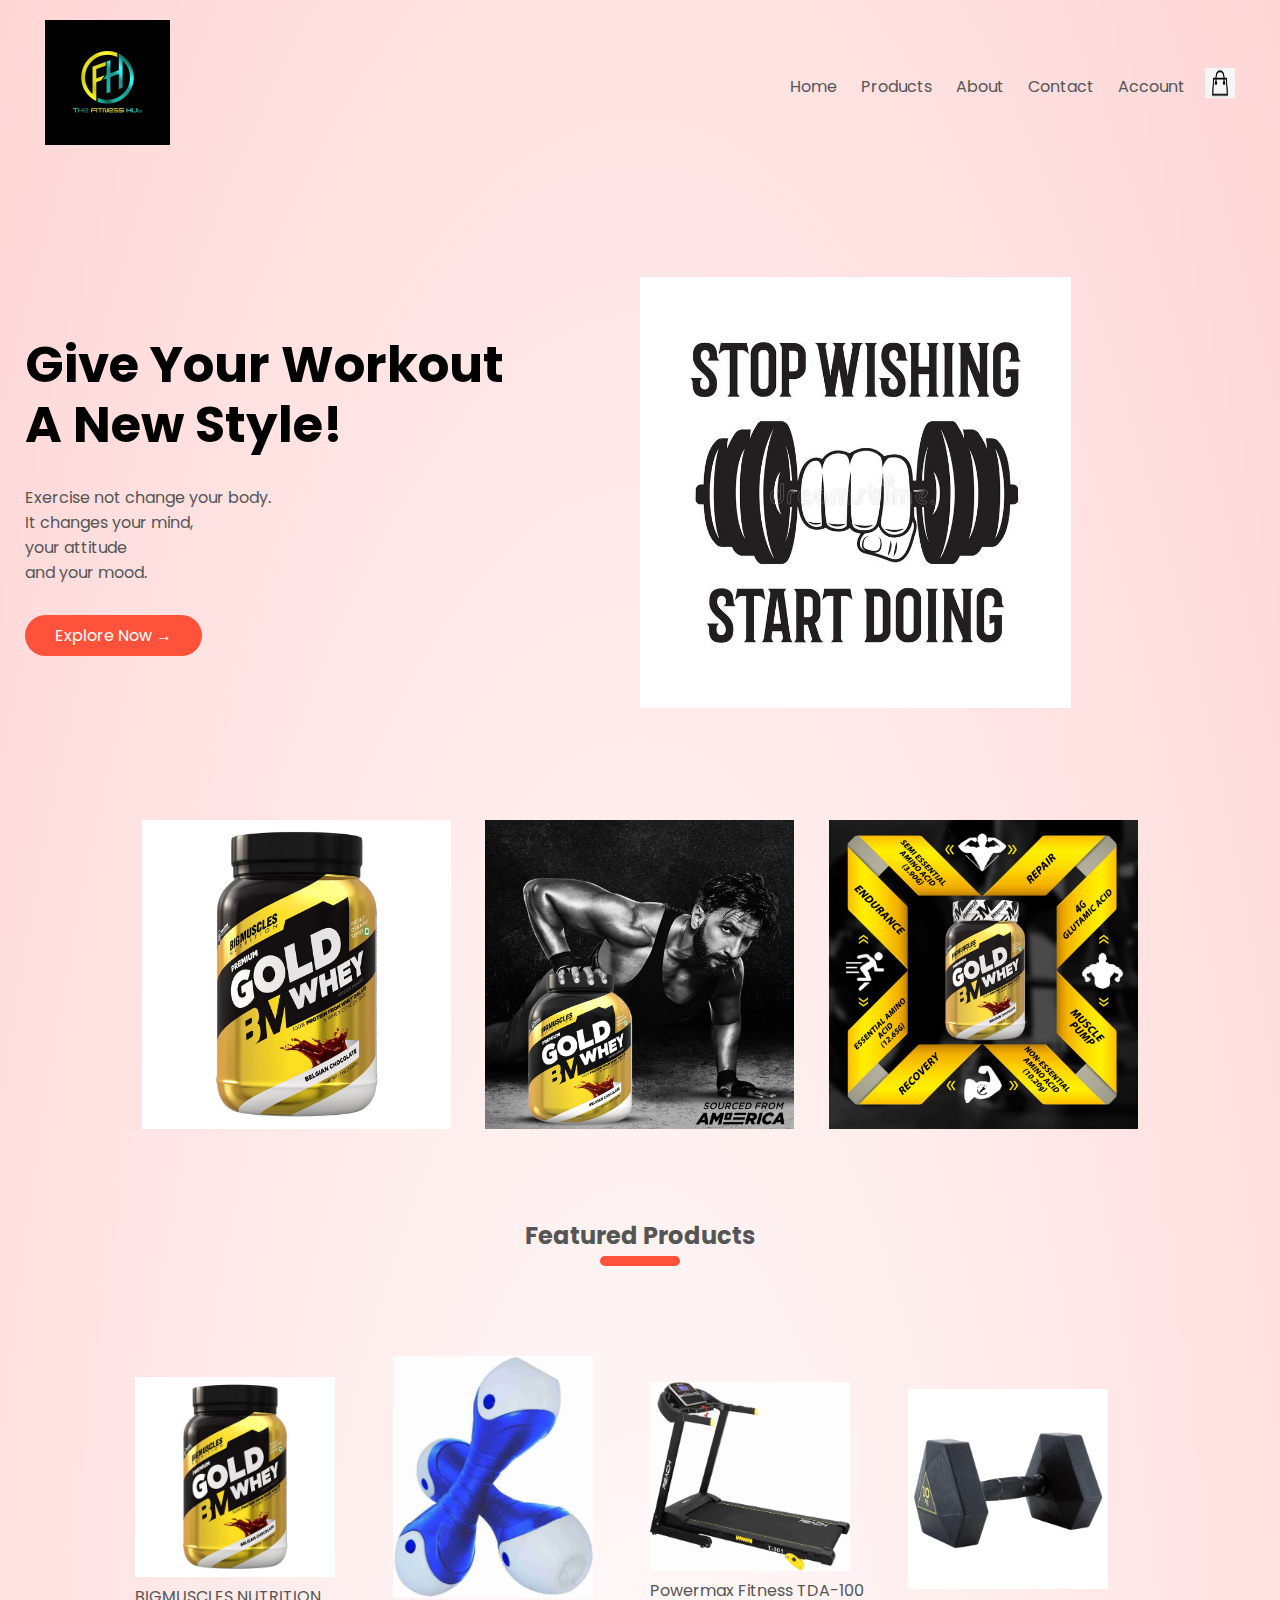
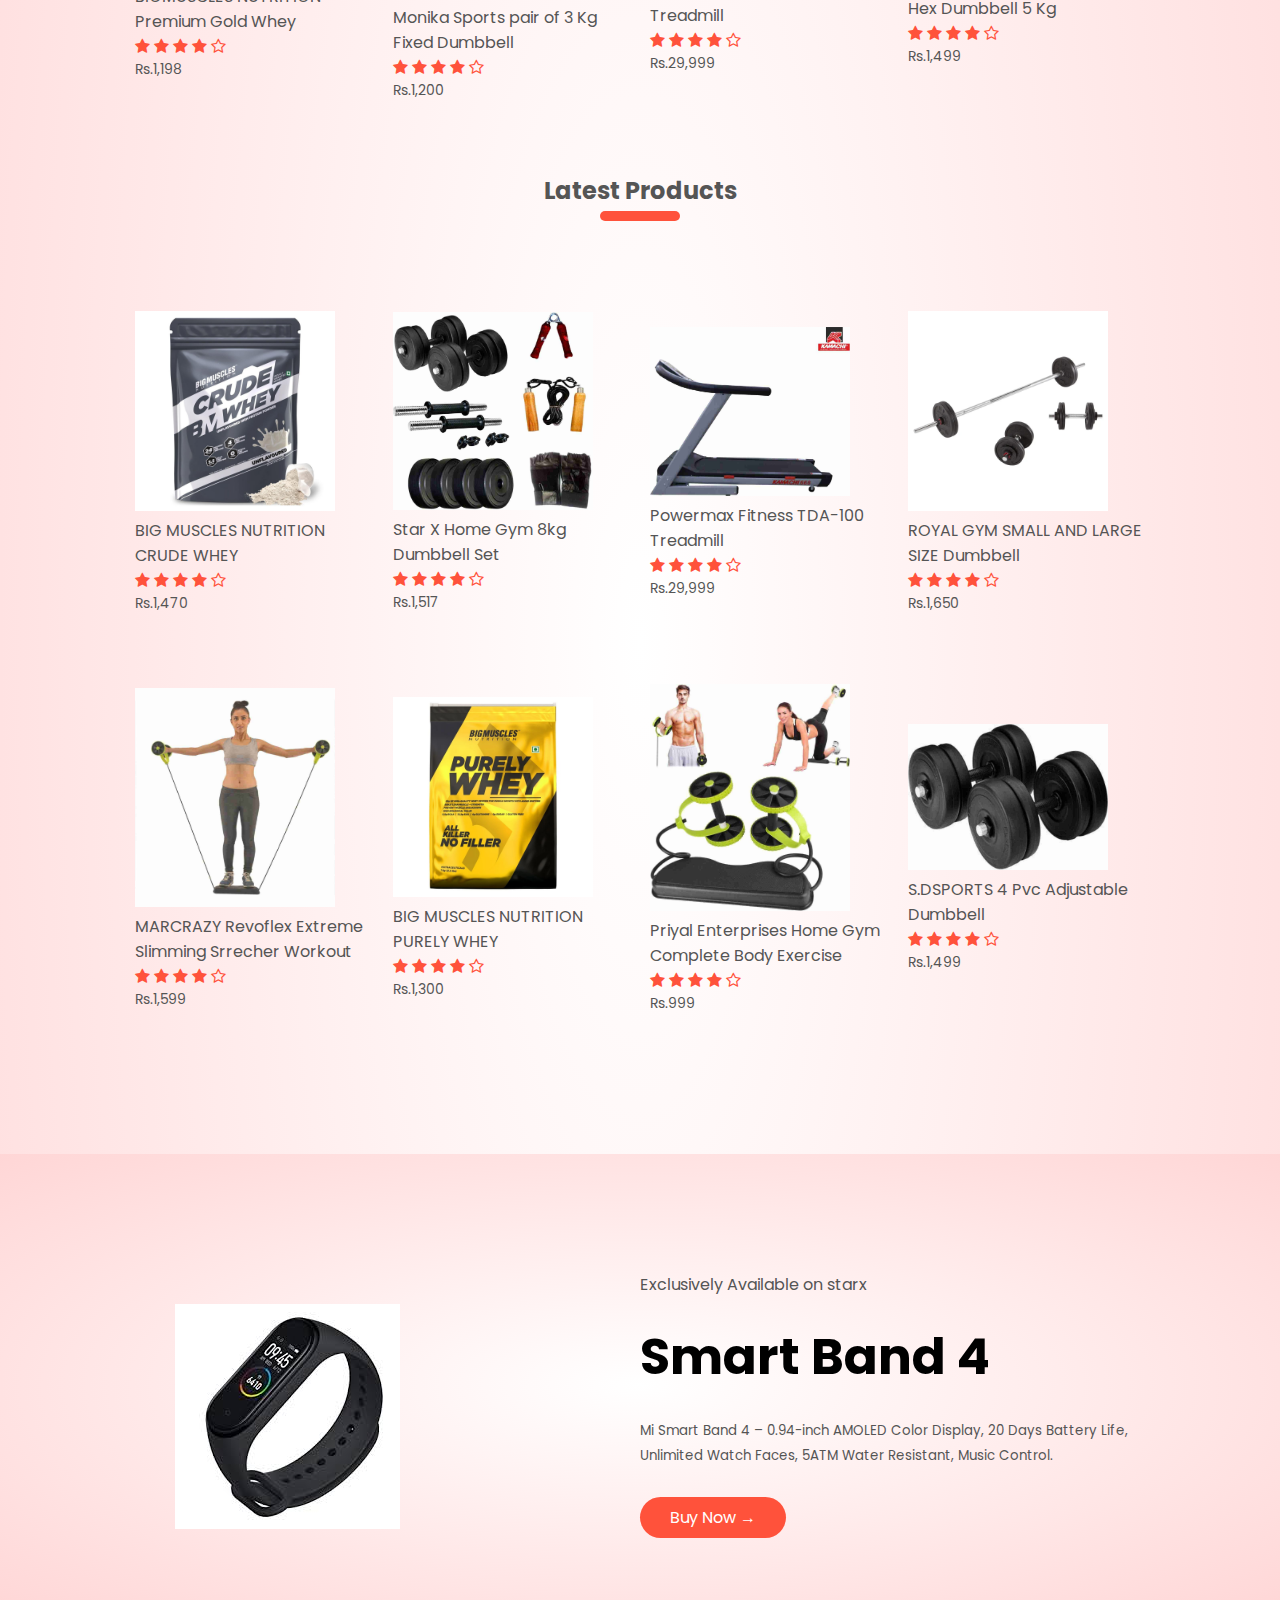
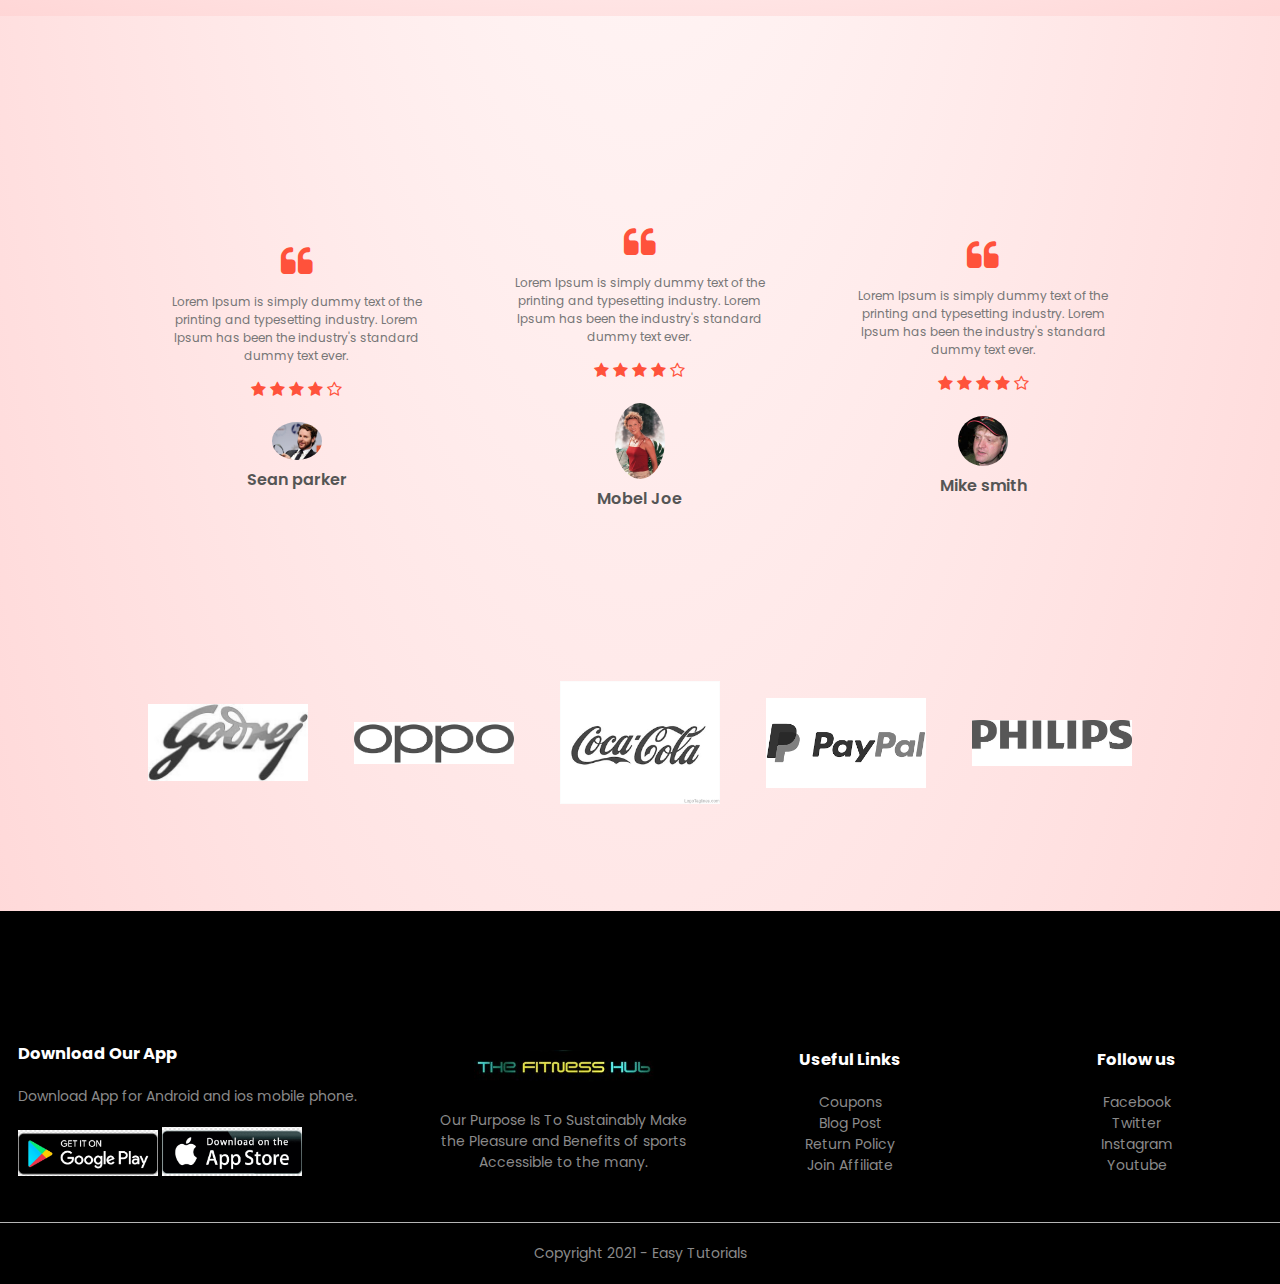
<file: index.html>
<!DOCTYPE html>
<html lang="en">
<head>
    <meta charset="UTF-8">
    <meta http-equiv="X-UA-Compatible" content="IE=edge">
    <meta name="viewport" content="width=device-width, initial-scale=1.0">
    <title>FitnessHub | website</title>
    <link rel="stylesheet" href="style.css">
    <link rel="preconnect" href="https://fonts.gstatic.com">
    <link href="https://fonts.googleapis.com/css2?family=Poppins:ital,wght@0,200;1,300;1,400;1,500;1,600;1,700&display=swap" rel="stylesheet">
    <link rel="stylesheet" href="https://stackpath.bootstrapcdn.com/font-awesome/4.7.0/css/font-awesome.min.css">
</head>
<body>
<div class="header">   
<div class="container">
       <div class="navbar">
        <div class="logo">
            <a href="pro.html"><img src="image/new.jpg" width="125px"></a>
        </div>
         <nav>
            <ul id="MenuItems">
                <li><a href="pro.html">Home</a></li>
                <li><a href="product.html">Products</a></li>
                <li><a href="">About</a></li>
                <li><a href="">Contact</a></li>
                <li><a href="account.html">Account</a></li>
            </ul>
        </nav>
        <a href="cart.html"><img src="image/cart.png" width="30px" height="30px"></a>
        <img src="image/menu.png" class="menu-icon" onclick="menutoggle()">
    </div>
    <div class="row">
        <div class="col-2">
            <h1>Give Your Workout<br>A New Style!</h1>
            <p>Exercise not change your body.<br>It changes your mind,<br>your attitude<br>and your mood.</p>
            <a href="" class="btn">Explore Now &#8594;</a>
             </div>
        <div class="col-2">
            <img src="image/wall.jpg">
        </div>
</div>
</div>

<!------  Featured Categories   ------>
   <div class="categories">
       <div class="small-container">
           <div class="row">
             <div class="col-3">
               <img src="image/cat1.jpg">
            </div>
           <div class="col-3">
               <img src="image/cat2.jpg">
           </div>
           <div class="col-3">
               <img src="image/cat3.jpg">
           </div>
           </div>
       </div>
       </div>
<!------  Featured Products  -------->

   <div class="small-container">
       <h2 class="title">Featured Products</h2>
       <div class="row">
           <div class="col-4">
               <a href="product detail.html"><img src="image/cat1.jpg"></a>
               <a href="product detail.html"><h4>BIGMUSCLES NUTRITION Premium Gold Whey</h4></a>
               <div class="rating">
                <i class="fa fa-star"></i>
                <i class="fa fa-star"></i>
                <i class="fa fa-star"></i>
                <i class="fa fa-star"></i>
                <i class="fa fa-star-o"></i>
             </div>
               <p>Rs.1,198</p>
           </div>
           <div class="col-4">
            <img src="image/pro2.jpg">
            <h4>Monika Sports pair of 3 Kg Fixed Dumbbell</h4>
            <div class="rating">
             <i class="fa fa-star"></i>
             <i class="fa fa-star"></i>
             <i class="fa fa-star"></i>
             <i class="fa fa-star"></i>
             <i class="fa fa-star-o"></i>
             </div>
            <p>Rs.1,200</p>
           </div>
            <div class="col-4">
                <img src="image/pro3.jpg">
                <h4>Powermax Fitness TDA-100 Treadmill</h4>
                <div class="rating">
                 <i class="fa fa-star"></i>
                 <i class="fa fa-star"></i>
                 <i class="fa fa-star"></i>
                 <i class="fa fa-star"></i>
                 <i class="fa fa-star-o"></i>
 
                </div>
                <p>Rs.29,999</p>
            </div>
       <div class="col-4">
        <img src="image/pro1(2).jpg">
        <h4>Hex Dumbbell 5 Kg</h4>
        <div class="rating">
         <i class="fa fa-star"></i>
         <i class="fa fa-star"></i>
         <i class="fa fa-star"></i>
         <i class="fa fa-star"></i>
         <i class="fa fa-star-o"></i>
        </div>
        <p>Rs.1,499</p>
   </div> 
   </div>
   <h2 class="title">Latest Products</h2>
   <div class="row">
    <div class="col-4">
        <img src="image/la1.jpg">
        <h4>BIG MUSCLES NUTRITION CRUDE WHEY</h4>
        <div class="rating">
         <i class="fa fa-star"></i>
         <i class="fa fa-star"></i>
         <i class="fa fa-star"></i>
         <i class="fa fa-star"></i>
         <i class="fa fa-star-o"></i>
      </div>
        <p>Rs.1,470</p>
    </div>
    <div class="col-4">
     <img src="image/la2.jpg">
     <h4>Star X Home Gym 8kg Dumbbell Set</h4>
     <div class="rating">
      <i class="fa fa-star"></i>
      <i class="fa fa-star"></i>
      <i class="fa fa-star"></i>
      <i class="fa fa-star"></i>
      <i class="fa fa-star-o"></i>
    </div>
     <p>Rs.1,517</p>
    </div>
     <div class="col-4">
         <img src="image/la3.jpg">
         <h4>Powermax Fitness TDA-100 Treadmill</h4>
         <div class="rating">
          <i class="fa fa-star"></i>
          <i class="fa fa-star"></i>
          <i class="fa fa-star"></i>
          <i class="fa fa-star"></i>
          <i class="fa fa-star-o"></i>
        </div>
         <p>Rs.29,999</p>
</div>
<div class="col-4">
 <img src="image/la4.jpg">
 <h4>ROYAL GYM SMALL AND LARGE SIZE Dumbbell</h4>
 <div class="rating">
  <i class="fa fa-star"></i>
  <i class="fa fa-star"></i>
  <i class="fa fa-star"></i>
  <i class="fa fa-star"></i>
  <i class="fa fa-star-o"></i>
</div>
 <p>Rs.1,650</p>
</div>
<div class="col-4">
    <img src="image/la5.jpg">
    <h4>MARCRAZY Revoflex Extreme Slimming Srrecher Workout</h4>
    <div class="rating">
     <i class="fa fa-star"></i>
     <i class="fa fa-star"></i>
     <i class="fa fa-star"></i>
     <i class="fa fa-star"></i>
     <i class="fa fa-star-o"></i>
    </div>
    <p>Rs.1,599</p>
   </div>
   <div class="col-4">
    <img src="image/la6.jpg">
    <h4>BIG MUSCLES NUTRITION PURELY WHEY</h4>
    <div class="rating">
     <i class="fa fa-star"></i>
     <i class="fa fa-star"></i>
     <i class="fa fa-star"></i>
     <i class="fa fa-star"></i>
     <i class="fa fa-star-o"></i>
    </div>
    <p>Rs.1,300</p>
   </div>
   <div class="col-4">
    <img src="image/la7.jpg">
    <h4>Priyal Enterprises Home Gym Complete Body Exercise</h4>
    <div class="rating">
     <i class="fa fa-star"></i>
     <i class="fa fa-star"></i>
     <i class="fa fa-star"></i>
     <i class="fa fa-star"></i>
     <i class="fa fa-star-o"></i>
     </div>
    <p>Rs.999</p>
   </div>
   <div class="col-4">
    <img src="image/la8.jpg">
    <h4>S.DSPORTS 4 Pvc Adjustable Dumbbell</h4>
    <div class="rating">
     <i class="fa fa-star"></i>
     <i class="fa fa-star"></i>
     <i class="fa fa-star"></i>
     <i class="fa fa-star"></i>
     <i class="fa fa-star-o"></i>
    </div>
    <p>Rs.1,499</p>
   </div>
</div>
 </div>
 <!------ Offer ----->
 <div class="offer">
     <div class="small-container">
        <div class="row">
            <div class="col-2">
                <img src="image/exc.jpg" class="offer-img"> 
            </div>
            <div class="col-2">
                <p>Exclusively Available on starx</p>
                <h1>Smart Band 4</h1>
                <small>Mi Smart Band 4 – 0.94-inch AMOLED Color Display, 20 Days Battery Life, Unlimited Watch Faces, 5ATM Water Resistant, Music Control.
                     </small>
                     <a href="" class="btn"> Buy Now &#8594;</a>
           </div>
        </div>
     </div>
 </div>

 <!-------- testimonial ---------->
 <div class="testimonial">
     <div class="small-container">
         <div class="row">
             <div class="col-3">
                <i class="fa fa-quote-left"></i>
                 <p>Lorem Ipsum is simply dummy text of the printing and typesetting industry. Lorem Ipsum has been the 
                     industry's standard dummy text ever.
                 </p>
                 <div class="rating">
                    <i class="fa fa-star"></i>
                    <i class="fa fa-star"></i>
                    <i class="fa fa-star"></i>
                    <i class="fa fa-star"></i>
                    <i class="fa fa-star-o"></i>
                   </div>
                   <img src="image/sean.jpg">
                   <h3>Sean parker</h3>
             </div>
             <div class="col-3">
                <i class="fa fa-quote-left"></i>
                 <p>Lorem Ipsum is simply dummy text of the printing and typesetting industry. Lorem Ipsum has been the 
                     industry's standard dummy text ever.
                 </p>
                 <div class="rating">
                    <i class="fa fa-star"></i>
                    <i class="fa fa-star"></i>
                    <i class="fa fa-star"></i>
                    <i class="fa fa-star"></i>
                    <i class="fa fa-star-o"></i>
                   </div>
                   <img src="image/mobel.jpg">
                   <h3>Mobel Joe</h3>
             </div>
             <div class="col-3">
                <i class="fa fa-quote-left"></i>
                 <p>Lorem Ipsum is simply dummy text of the printing and typesetting industry. Lorem Ipsum has been the 
                     industry's standard dummy text ever.
                 </p>
                 <div class="rating">
                    <i class="fa fa-star"></i>
                    <i class="fa fa-star"></i>
                    <i class="fa fa-star"></i>
                    <i class="fa fa-star"></i>
                    <i class="fa fa-star-o"></i>
                   </div>
                   <img src="image/mike.jpg">
                   <h3>Mike smith</h3>
             </div>                                       
         </div>
     </div>
 </div>      

<!-------- brands -------->
<div class="brands">
    <div class="small-container">
        <div class="row">
            <div class="col-5">
                <img src="image/godrej.jpg">
                </div>
                <div class="col-5">
                    <img src="image/oppo.png">
                    </div>
                    <div class="col-5">
                        <img src="image/coca.png">
                        </div>
                        <div class="col-5">
                            <img src="image/pay.png">
                            </div>
                            <div class="col-5">
                                <img src="image/phi.jpg">
                            </div>
            
        </div>
    </div>
</div>

<!-------- footer ---------->
<div class="footer">
    <div class="class">
        <div class="row">
            <div class="footer-col-1">
                <h3>Download Our App</h3>
                <p>Download App for Android and ios mobile phone.</p>
                <div class="app-logo">
                    <img src="image/playstore...jpg">
                    <img src="image/app...jpg">
                </div>
            </div>
            <div class="footer-col-2">
                <img src="image/logo.jpg">
                 <p>Our Purpose Is To Sustainably Make the Pleasure and Benefits of sports Accessible to the many.</p>
            </div>
            <div class="footer-col-3">
                <h3>Useful Links</h3>
                <ul>
                    <li>Coupons</li>
                    <li>Blog Post</li>
                    <li>Return Policy</li>
                    <li>Join Affiliate</li>
                </ul>
            </div>
            <div class="footer-col-3">
                <h3>Follow us</h3>
                <ul>
                    <li>Facebook</li>
                    <li>Twitter</li>
                    <li>Instagram</li>
                    <li>Youtube</li>
                </ul>
            </div>
        </div>
        <hr>
        <p class="Copyright">Copyright 2021 - Easy Tutorials</p>
    </div>
</div>

<!----------js for toggle menu--------->
<script>
    var MenuItems = document.getElementById("MenuItems");

    MenuItems.style.maxHeight = "0px";

    function menutoggle(){
        if(MenuItems.style.maxHeight == "0px")
        {
            MenuItems.style.maxHeight = "200px"
        }
        else
        {
            MenuItems.style.maxHeight = "0px";
        }
    }
</script>
</body>
</html>
</file>
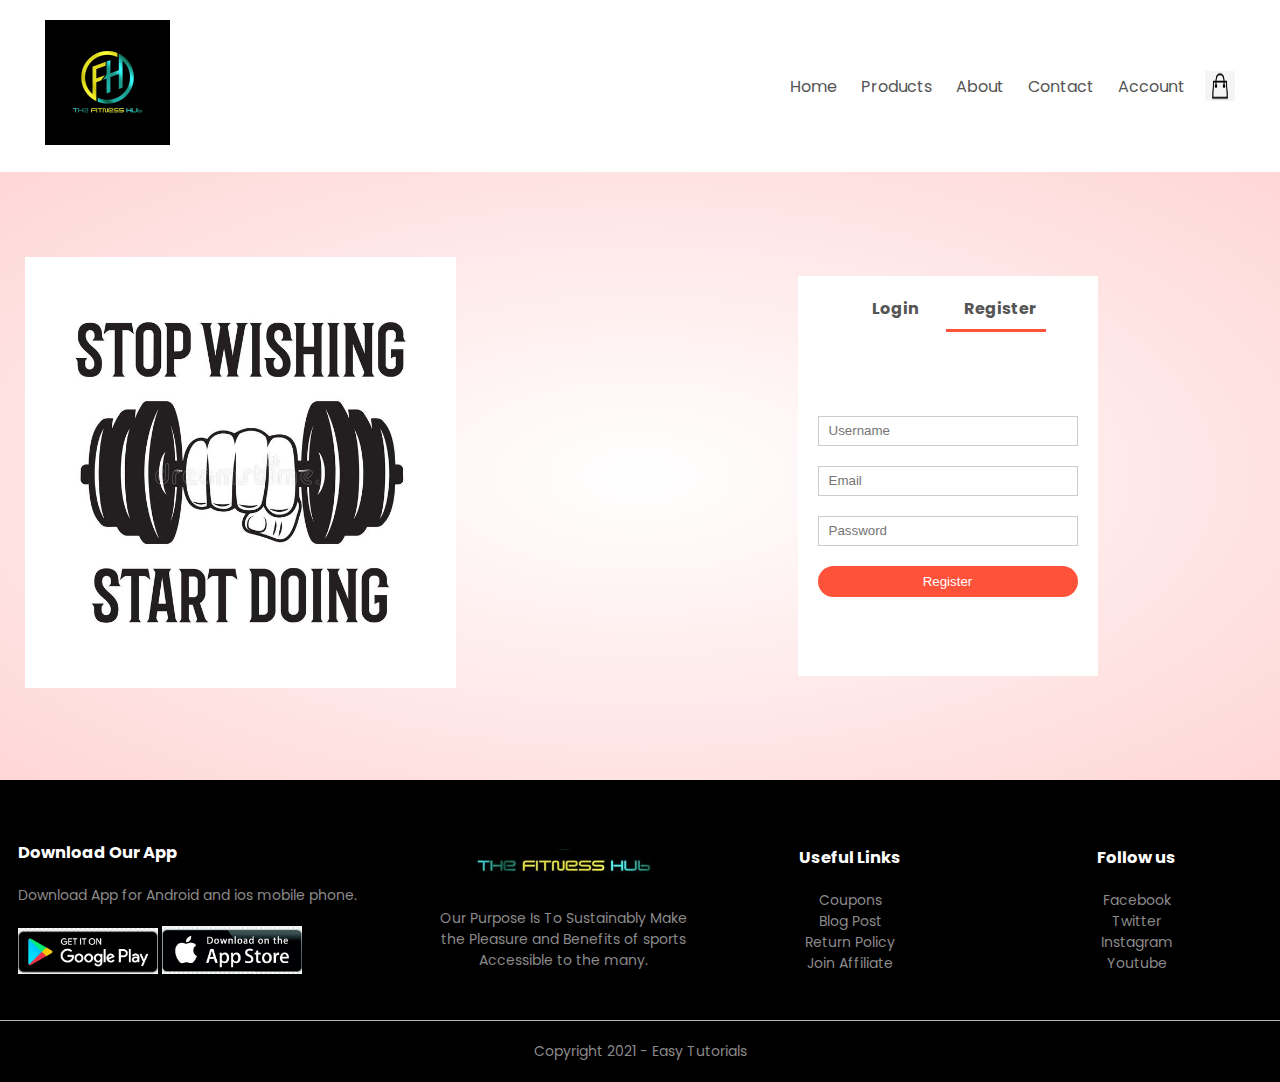
<file: account.html>
<!DOCTYPE html>
<html lang="en">
<head>
    <meta charset="UTF-8">
    <meta http-equiv="X-UA-Compatible" content="IE=edge">
    <meta name="viewport" content="width=device-width, initial-scale=1.0">
    <title>All Products - FitnessHub</title>
    <link rel="stylesheet" href="style.css">
    <link rel="preconnect" href="https://fonts.gstatic.com">
    <link href="https://fonts.googleapis.com/css2?family=Poppins:ital,wght@0,200;1,300;1,400;1,500;1,600;1,700&display=swap" rel="stylesheet">
    <link rel="stylesheet" href="https://stackpath.bootstrapcdn.com/font-awesome/4.7.0/css/font-awesome.min.css">
</head>
<body>
 
   <div class="container">
       <div class="navbar">
        <div class="logo">
            <img src="image/new.jpg" width="125px">
        </div>
         <nav>
            <ul id="MenuItems">
                <li><a href="">Home</a></li>
                <li><a href="">Products</a></li>
                <li><a href="">About</a></li>
                <li><a href="">Contact</a></li>
                <li><a href="">Account</a></li>
            </ul>
        </nav>
        <img src="image/cart.png" width="30px" height="30px">
        <img src="image/menu.png" class="menu-icon" onclick="menutoggle()">
    </div>
    </div>

<!---------- account-page ------------>

<div class="account-page">
    <div class="container">
        <div class="row">
            <div class="col-2">
                <img src="image/wall.jpg" width="100%">
            </div>
            <div class="col-2">
                <div class="form-container">
                    <div class="form-btn">
                        <span onclick="login()">Login</span>
                        <span onclick="register()">Register</span>
                        <hr id="Indicator">
                    </div>

                    <form id="LoginForm">
                        <input type="text" placeholder="Username">
                        <input type="password" placeholder="Password">
                        <button type="submit" class="btn">Login</button>
                        <a href="">Forgot password</a>
                    </form>
    
                    <form id="RegForm">
                        <input type="text" placeholder="Username">
                        <input type="email" placeholder="Email">
                        <input type="password" placeholder="Password">
                        <button type="submit" class="btn">Register</button>
                    </form>
                    
                </div>
            </div>
            </div>
        </div>
    </div>
</div>

<!-------- footer ---------->
<div class="footer">
    <div class="class">
        <div class="row">
            <div class="footer-col-1">
                <h3>Download Our App</h3>
                <p>Download App for Android and ios mobile phone.</p>
                <div class="app-logo">
                    <img src="image/playstore...jpg">
                    <img src="image/app...jpg">
                </div>
            </div>
            <div class="footer-col-2">
                <img src="image/logo.jpg">
                 <p>Our Purpose Is To Sustainably Make the Pleasure and Benefits of sports Accessible to the many.</p>
            </div>
            <div class="footer-col-3">
                <h3>Useful Links</h3>
                <ul>
                    <li>Coupons</li>
                    <li>Blog Post</li>
                    <li>Return Policy</li>
                    <li>Join Affiliate</li>
                </ul>
            </div>
            <div class="footer-col-3">
                <h3>Follow us</h3>
                <ul>
                    <li>Facebook</li>
                    <li>Twitter</li>
                    <li>Instagram</li>
                    <li>Youtube</li>
                </ul>
            </div>
        </div>
        <hr>
        <p class="Copyright">Copyright 2021 - Easy Tutorials</p>
    </div>
</div>

<!----------js for toggle menu--------->
<script>
    var MenuItems = document.getElementById("MenuItems");

    MenuItems.style.maxHeight = "0px";

    function menutoggle(){
        if(MenuItems.style.maxHeight == "0px")
        {
            MenuItems.style.maxHeight = "200px"
        }
        else
        {
            MenuItems.style.maxHeight = "0px";
        }
    }
</script>

<!-------js for toggle form--------->

  <script>

      var LoginForm = document.getElementById("LoginForm");
      var RegForm = document.getElementById("RegForm");
      var Indicator = document.getElementById("Indicator");
         
          function register(){

              RegForm.style.transform = "translatex(0px)";
              LoginForm.style.transform = "translatex(0px)";
              Indicator.style.transform = "translatex(100px)";
          }

          function login(){

              RegForm.style.transform = "translatex(300px)";
              LoginForm.style.transform = "translatex(300px)";
              Indicator.style.transform = "translatex(0px)";
          }

  </script>


</body>
</html>
</file>
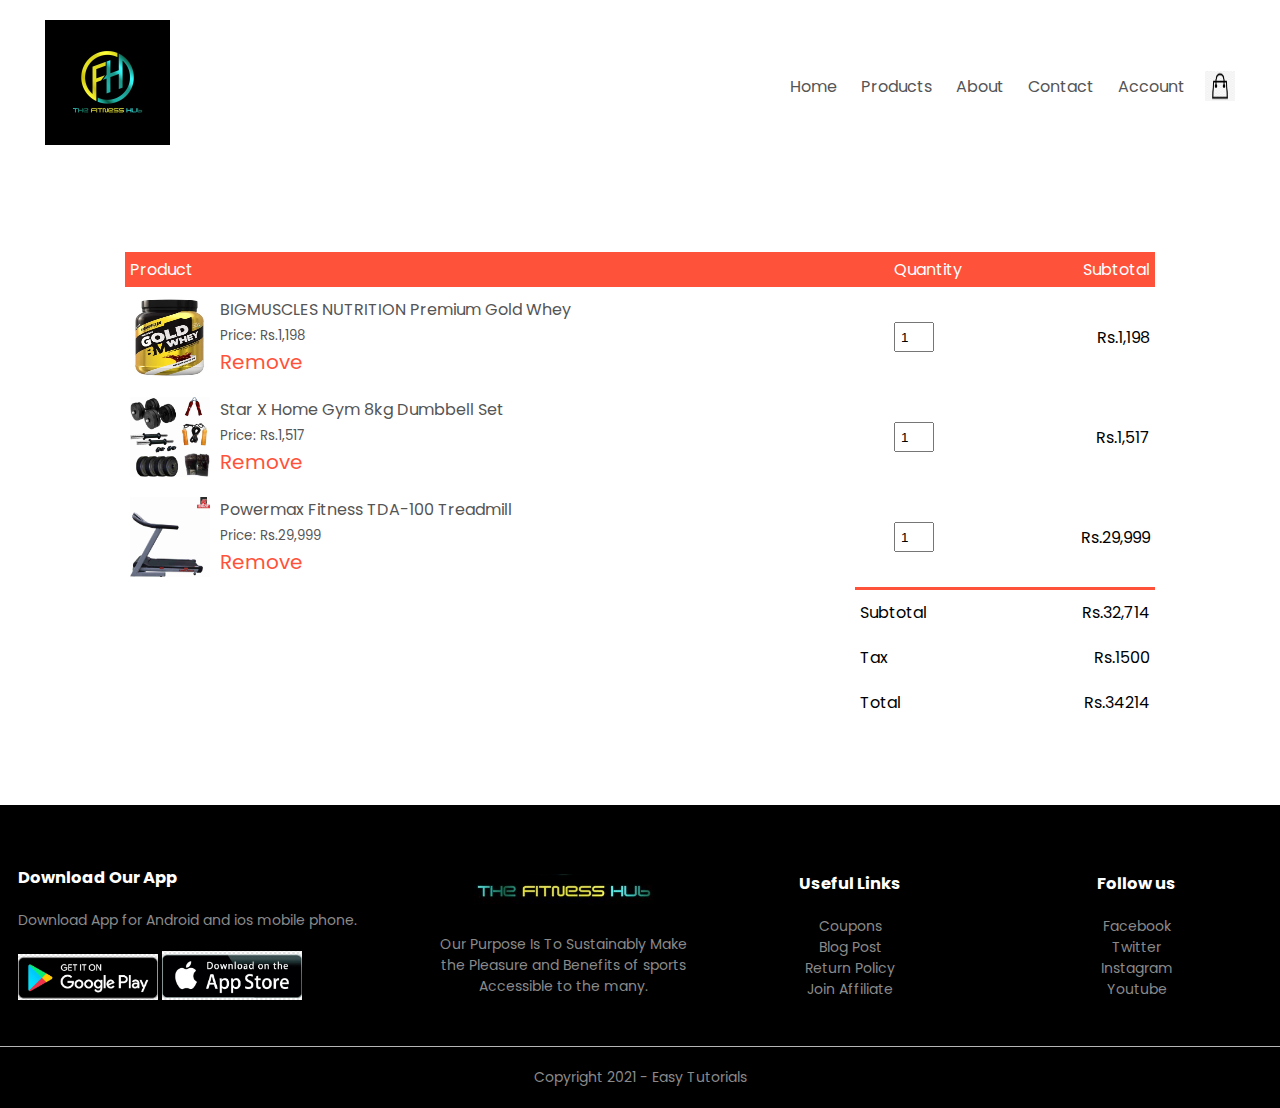
<file: cart.html>
<!DOCTYPE html>
<html lang="en">
<head>
    <meta charset="UTF-8">
    <meta http-equiv="X-UA-Compatible" content="IE=edge">
    <meta name="viewport" content="width=device-width, initial-scale=1.0">
    <title>All Products - FitnessHub</title>
    <link rel="stylesheet" href="style.css">
    <link rel="preconnect" href="https://fonts.gstatic.com">
    <link href="https://fonts.googleapis.com/css2?family=Poppins:ital,wght@0,200;1,300;1,400;1,500;1,600;1,700&display=swap" rel="stylesheet">
    <link rel="stylesheet" href="https://stackpath.bootstrapcdn.com/font-awesome/4.7.0/css/font-awesome.min.css">
</head>
<body>
 
   <div class="container">
       <div class="navbar">
        <div class="logo">
            <img src="image/new.jpg" width="125px">
        </div>
         <nav>
            <ul id="MenuItems">
                <li><a href="">Home</a></li>
                <li><a href="">Products</a></li>
                <li><a href="">About</a></li>
                <li><a href="">Contact</a></li>
                <li><a href="">Account</a></li>
            </ul>
        </nav>
        <img src="image/cart.png" width="30px" height="30px">
        <img src="image/menu.png" class="menu-icon" onclick="menutoggle()">
    </div>
    </div>

<!------- Cart items details ------->

<div class="small-container cart-page">
    <table>
        <tr>
            <th>Product</th>
            <th>Quantity</th>
            <th>Subtotal</th>
       </tr>
       <tr>
           <td>
             <div class="cart-info">
                 <img src="image/buy.jpg">
                 <div>
                     <p>BIGMUSCLES NUTRITION Premium Gold Whey</p>
                     <small> Price: Rs.1,198</small>
                     <br>
                     <a href="">Remove</a>
                 </div>
             </div>
           </td>
           <td><input type="number" value="1"></td>
           <td>Rs.1,198</td>
       </tr>
       <tr>
        <td>
          <div class="cart-info">
              <img src="image/la2.jpg">
              <div>
                  <p>Star X Home Gym 8kg Dumbbell Set</p>
                  <small> Price: Rs.1,517</small>
                  <br>
                  <a href="">Remove</a>
              </div>
          </div>
        </td>
        <td><input type="number" value="1"></td>
        <td>Rs.1,517</td>
    </tr>
    <tr>
        <td>
          <div class="cart-info">
              <img src="image/la3.jpg">
              <div>
                  <p>Powermax Fitness TDA-100 Treadmill</p>
                  <small> Price: Rs.29,999</small>
                  <br>
                  <a href="">Remove</a>
              </div>
          </div>
        </td>
        <td><input type="number" value="1"></td>
        <td>Rs.29,999</td>
    </tr>
    </table>


         <div class="total-price">
             <table>
                 <tr>
                     <td>Subtotal</td>
                     <td>Rs.32,714</td>
                </tr>
                <tr>
                    <td>Tax</td>
                    <td>Rs.1500</td>
               </tr>
               <tr>
                <td>Total</td>
                <td>Rs.34214</td>
               </tr>
             </table>
         </div>



</div>
   
<!-------- footer ---------->
<div class="footer">
    <div class="class">
        <div class="row">
            <div class="footer-col-1">
                <h3>Download Our App</h3>
                <p>Download App for Android and ios mobile phone.</p>
                <div class="app-logo">
                    <img src="image/playstore...jpg">
                    <img src="image/app...jpg">
                </div>
            </div>
            <div class="footer-col-2">
                <img src="image/logo.jpg">
                 <p>Our Purpose Is To Sustainably Make the Pleasure and Benefits of sports Accessible to the many.</p>
            </div>
            <div class="footer-col-3">
                <h3>Useful Links</h3>
                <ul>
                    <li>Coupons</li>
                    <li>Blog Post</li>
                    <li>Return Policy</li>
                    <li>Join Affiliate</li>
                </ul>
            </div>
            <div class="footer-col-3">
                <h3>Follow us</h3>
                <ul>
                    <li>Facebook</li>
                    <li>Twitter</li>
                    <li>Instagram</li>
                    <li>Youtube</li>
                </ul>
            </div>
        </div>
        <hr>
        <p class="Copyright">Copyright 2021 - Easy Tutorials</p>
    </div>
</div>



</body>
</html>
</file>
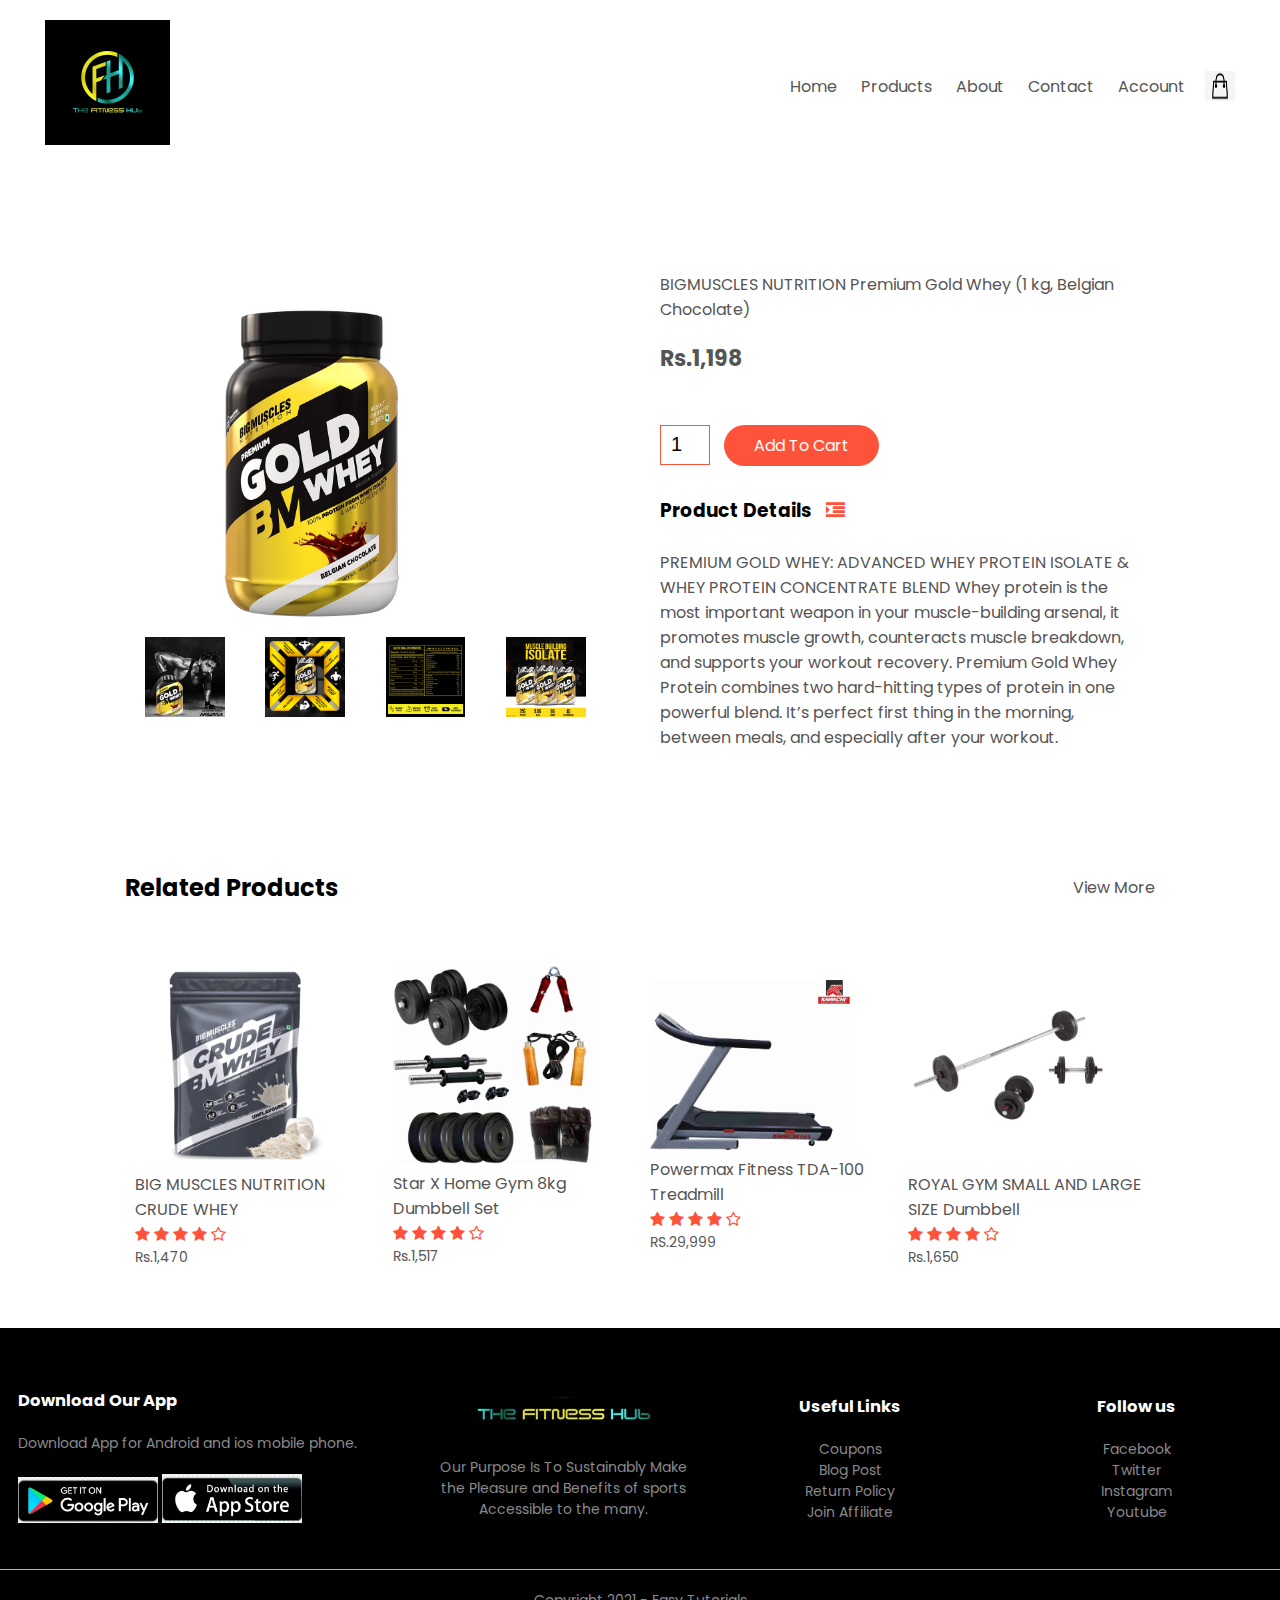
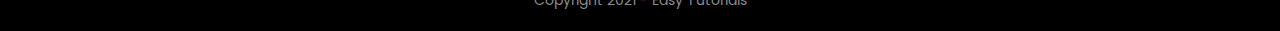
<file: product detail.html>
<!DOCTYPE html>
<html lang="en">
<head>
    <meta charset="UTF-8">
    <meta http-equiv="X-UA-Compatible" content="IE=edge">
    <meta name="viewport" content="width=device-width, initial-scale=1.0">
    <title>All Products - FitnessHub</title>
    <link rel="stylesheet" href="style.css">
    <link rel="preconnect" href="https://fonts.gstatic.com">
    <link href="https://fonts.googleapis.com/css2?family=Poppins:ital,wght@0,200;1,300;1,400;1,500;1,600;1,700&display=swap" rel="stylesheet">
    <link rel="stylesheet" href="https://stackpath.bootstrapcdn.com/font-awesome/4.7.0/css/font-awesome.min.css">
</head>
<body>
 
   <div class="container">
       <div class="navbar">
        <div class="logo">
            <img src="image/new.jpg" width="125px">
        </div>
         <nav>
            <ul id="MenuItems">
                <li><a href="">Home</a></li>
                <li><a href="">Products</a></li>
                <li><a href="">About</a></li>
                <li><a href="">Contact</a></li>
                <li><a href="">Account</a></li>
            </ul>
        </nav>
        <img src="image/cart.png" width="30px" height="30px">
        <img src="image/menu.png" class="menu-icon" onclick="menutoggle()">
    </div>
    </div>

    <!-------- single product details -------->

<div class="small-container single-product">
    <div class="row">
        <div class="col-2">
            <img src="image/cat1.jpg" width="100%" id="ProductImg">

            <div class="small-img-row">
                <div class="small-img-col">
                    <img src="image/cat2.jpg" width="100%" class="small-img">
                </div>
                <div class="small-img-col">
                    <img src="image/cat3.jpg" width="100%" class="small-img">
                </div>
                <div class="small-img-col">
                    <img src="image/cat4.jpg" width="100%" class="small-img">
                </div>
                <div class="small-img-col">
                    <img src="image/cat5.jpg" width="100%" class="small-img">
                </div>
            </div>
</div>
        <div class="col-2">
            <p>BIGMUSCLES NUTRITION Premium Gold Whey (1 kg, Belgian Chocolate)</p>
            <h4>Rs.1,198</h4>
            <input type="Number" value="1">
            <a href="" class="btn">Add To Cart</a>
            <h3>Product Details <i class="fa fa-indent"></i></h3>
            <br>
            <p>PREMIUM GOLD WHEY: ADVANCED WHEY PROTEIN ISOLATE & WHEY PROTEIN CONCENTRATE BLEND Whey protein is the most important weapon in your muscle-building arsenal, it promotes muscle growth, counteracts muscle breakdown, and supports your workout recovery. Premium Gold Whey Protein combines two hard-hitting types of protein in one powerful blend. It’s perfect first thing in the morning, between meals, and especially after your workout. </p>
        </div>
 </div>
</div>

<!------- title -------->
     <div class="small-container">
         <div class="row row-2">
             <h2>Related Products</h2>
             <p>View More</p>

         </div>
     </div>
<!------ products ------->
   <div class="small-container">
     <div class="row">
   <div class="col-4">
    <img src="image/la1.jpg">
    <h4>BIG MUSCLES NUTRITION CRUDE WHEY</h4>
    <div class="rating">
     <i class="fa fa-star"></i>
     <i class="fa fa-star"></i>
     <i class="fa fa-star"></i>
     <i class="fa fa-star"></i>
     <i class="fa fa-star-o"></i>
  </div>
    <p>Rs.1,470</p>
</div>
<div class="col-4">
 <img src="image/la2.jpg">
 <h4>Star X Home Gym 8kg Dumbbell Set</h4>
 <div class="rating">
  <i class="fa fa-star"></i>
  <i class="fa fa-star"></i>
  <i class="fa fa-star"></i>
  <i class="fa fa-star"></i>
  <i class="fa fa-star-o"></i>
</div>
 <p>Rs.1,517</p>
</div>
 <div class="col-4">
     <img src="image/la3.jpg">
     <h4>Powermax Fitness TDA-100 Treadmill</h4>
     <div class="rating">
      <i class="fa fa-star"></i>
      <i class="fa fa-star"></i>
      <i class="fa fa-star"></i>
      <i class="fa fa-star"></i>
      <i class="fa fa-star-o"></i>
    </div>
     <p>RS.29,999</p>
</div>
<div class="col-4">
<img src="image/la4.jpg">
<h4>ROYAL GYM SMALL AND LARGE SIZE Dumbbell</h4>
<div class="rating">
<i class="fa fa-star"></i>
<i class="fa fa-star"></i>
<i class="fa fa-star"></i>
<i class="fa fa-star"></i>
<i class="fa fa-star-o"></i>
</div>
<p>Rs.1,650</p>
</div>
</div>
</div>
<!-------- footer ---------->
<div class="footer">
    <div class="class">
        <div class="row">
            <div class="footer-col-1">
                <h3>Download Our App</h3>
                <p>Download App for Android and ios mobile phone.</p>
                <div class="app-logo">
                    <img src="image/playstore...jpg">
                    <img src="image/app...jpg">
                </div>
            </div>
            <div class="footer-col-2">
                <img src="image/logo.jpg">
                 <p>Our Purpose Is To Sustainably Make the Pleasure and Benefits of sports Accessible to the many.</p>
            </div>
            <div class="footer-col-3">
                <h3>Useful Links</h3>
                <ul>
                    <li>Coupons</li>
                    <li>Blog Post</li>
                    <li>Return Policy</li>
                    <li>Join Affiliate</li>
                </ul>
            </div>
            <div class="footer-col-3">
                <h3>Follow us</h3>
                <ul>
                    <li>Facebook</li>
                    <li>Twitter</li>
                    <li>Instagram</li>
                    <li>Youtube</li>
                </ul>
            </div>
        </div>
        <hr>
        <p class="Copyright">Copyright 2021 - Easy Tutorials</p>
    </div>
</div>

<!----------js for toggle menu--------->
<script>
    var MenuItems = document.getElementById("MenuItems");

    MenuItems.style.maxHeight = "0px";

    function menutoggle(){
        if(MenuItems.style.maxHeight == "0px")
        {
            MenuItems.style.maxHeight = "200px"
        }
        else
        {
            MenuItems.style.maxHeight = "0px";
        }
    }
</script>

<!------- js for product gallery -------->
<script>
    var ProductImg = document.getElementById("ProductImg");
    
    var smallImg = document.getElementsByClassName("small-img");
    smallImg[0].onclick = function()
     {
        ProductImg.src = smallImg[0].src;
     }
     smallImg[1].onclick = function()
     {
        ProductImg.src = smallImg[1].src;
     }
     smallImg[2].onclick = function()
     {
        ProductImg.src = smallImg[2].src;
     }
     smallImg[3].onclick = function()
     {
        ProductImg.src = smallImg[3].src;
     }
     smallImg[4].onclick = function()
     {
        productImg.src = smallImg[4].src;
     }
     
</script>

</body>
</html>
</file>
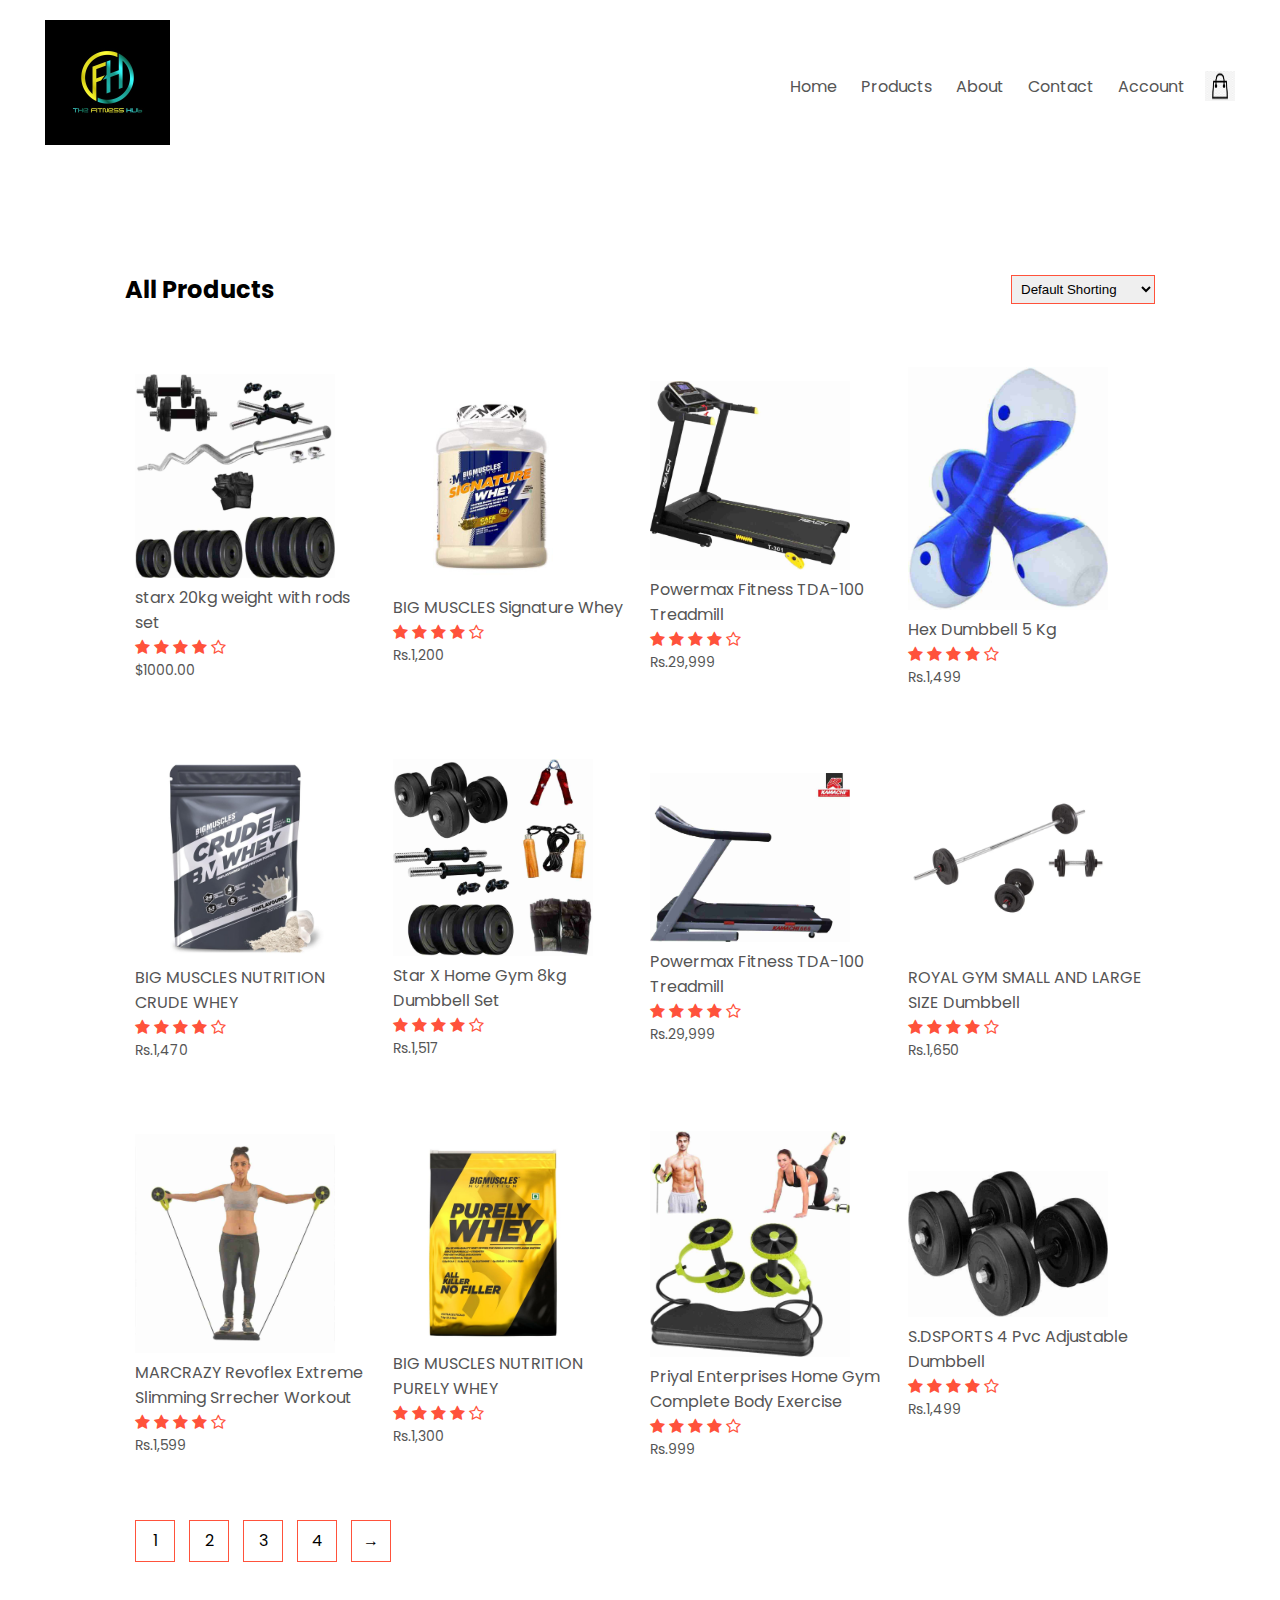
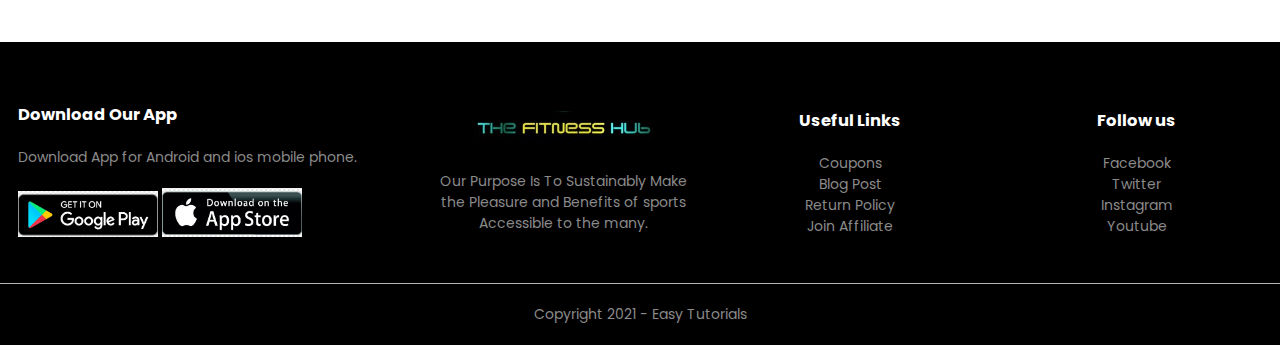
<file: product.html>
<!DOCTYPE html>
<html lang="en">
<head>
    <meta charset="UTF-8">
    <meta http-equiv="X-UA-Compatible" content="IE=edge">
    <meta name="viewport" content="width=device-width, initial-scale=1.0">
    <title>All Products - FitnessHub</title>
    <link rel="stylesheet" href="style.css">
    <link rel="preconnect" href="https://fonts.gstatic.com">
    <link href="https://fonts.googleapis.com/css2?family=Poppins:ital,wght@0,200;1,300;1,400;1,500;1,600;1,700&display=swap" rel="stylesheet">
    <link rel="stylesheet" href="https://stackpath.bootstrapcdn.com/font-awesome/4.7.0/css/font-awesome.min.css">
</head>
<body>
 
   <div class="container">
       <div class="navbar">
        <div class="logo">
            <img src="image/new.jpg" width="125px">
        </div>
         <nav>
            <ul id="MenuItems">
                <li><a href="">Home</a></li>
                <li><a href="">Products</a></li>
                <li><a href="">About</a></li>
                <li><a href="">Contact</a></li>
                <li><a href="">Account</a></li>
            </ul>
        </nav>
        <img src="image/cart.png" width="30px" height="30px">
        <img src="image/menu.png" class="menu-icon" onclick="menutoggle()">
    </div>
    </div>

   <div class="small-container">
      
    <div class="row row-2">
        <h2>All Products</h2>
        <select>
            <option>Default Shorting</option>
            <option>Short by price</option>
            <option>Short by popularity</option>
            <option>Short by rating</option>
            <option>Short by sale</option>
        </select>
    </div>


       <div class="row">
           <div class="col-4">
               <img src="image/starx.jpg">
               <h4>starx 20kg weight with rods set</h4>
               <div class="rating">
                <i class="fa fa-star"></i>
                <i class="fa fa-star"></i>
                <i class="fa fa-star"></i>
                <i class="fa fa-star"></i>
                <i class="fa fa-star-o"></i>
             </div>
               <p>$1000.00</p>
           </div>
           <div class="col-4">
            <img src="image/pro1 (2).jpg">
            <h4>BIG MUSCLES Signature Whey</h4>
            <div class="rating">
             <i class="fa fa-star"></i>
             <i class="fa fa-star"></i>
             <i class="fa fa-star"></i>
             <i class="fa fa-star"></i>
             <i class="fa fa-star-o"></i>
             </div>
            <p>Rs.1,200</p>
           </div>
            <div class="col-4">
                <img src="image/pro3.jpg">
                <h4>Powermax Fitness TDA-100 Treadmill</h4>
                <div class="rating">
                 <i class="fa fa-star"></i>
                 <i class="fa fa-star"></i>
                 <i class="fa fa-star"></i>
                 <i class="fa fa-star"></i>
                 <i class="fa fa-star-o"></i>
 
                </div>
                <p>Rs.29,999</p>
            </div>
       <div class="col-4">
        <img src="image/pro2.jpg">
        <h4>Hex Dumbbell 5 Kg</h4>
        <div class="rating">
         <i class="fa fa-star"></i>
         <i class="fa fa-star"></i>
         <i class="fa fa-star"></i>
         <i class="fa fa-star"></i>
         <i class="fa fa-star-o"></i>
        </div>
        <p>Rs.1,499</p>
   </div>
   <div class="col-4">
    <img src="image/la1.jpg">
    <h4>BIG MUSCLES NUTRITION CRUDE WHEY</h4>
    <div class="rating">
     <i class="fa fa-star"></i>
     <i class="fa fa-star"></i>
     <i class="fa fa-star"></i>
     <i class="fa fa-star"></i>
     <i class="fa fa-star-o"></i>
  </div>
    <p>Rs.1,470</p>
</div>
<div class="col-4">
 <img src="image/la2.jpg">
 <h4>Star X Home Gym 8kg Dumbbell Set</h4>
 <div class="rating">
  <i class="fa fa-star"></i>
  <i class="fa fa-star"></i>
  <i class="fa fa-star"></i>
  <i class="fa fa-star"></i>
  <i class="fa fa-star-o"></i>
</div>
 <p>Rs.1,517</p>
</div>
 <div class="col-4">
     <img src="image/la3.jpg">
     <h4>Powermax Fitness TDA-100 Treadmill</h4>
     <div class="rating">
      <i class="fa fa-star"></i>
      <i class="fa fa-star"></i>
      <i class="fa fa-star"></i>
      <i class="fa fa-star"></i>
      <i class="fa fa-star-o"></i>
    </div>
     <p>Rs.29,999</p>
</div>
<div class="col-4">
<img src="image/la4.jpg">
<h4>ROYAL GYM SMALL AND LARGE SIZE Dumbbell</h4>
<div class="rating">
<i class="fa fa-star"></i>
<i class="fa fa-star"></i>
<i class="fa fa-star"></i>
<i class="fa fa-star"></i>
<i class="fa fa-star-o"></i>
</div>
<p>Rs.1,650</p>
</div>
<div class="col-4">
<img src="image/la5.jpg">
<h4>MARCRAZY Revoflex Extreme Slimming Srrecher Workout</h4>
<div class="rating">
 <i class="fa fa-star"></i>
 <i class="fa fa-star"></i>
 <i class="fa fa-star"></i>
 <i class="fa fa-star"></i>
 <i class="fa fa-star-o"></i>
</div>
<p>Rs.1,599</p>
</div>
<div class="col-4">
<img src="image/la6.jpg">
<h4>BIG MUSCLES NUTRITION PURELY WHEY</h4>
<div class="rating">
 <i class="fa fa-star"></i>
 <i class="fa fa-star"></i>
 <i class="fa fa-star"></i>
 <i class="fa fa-star"></i>
 <i class="fa fa-star-o"></i>
</div>
<p>Rs.1,300</p>
</div>
<div class="col-4">
<img src="image/la7.jpg">
<h4>Priyal Enterprises Home Gym Complete Body Exercise</h4>
<div class="rating">
 <i class="fa fa-star"></i>
 <i class="fa fa-star"></i>
 <i class="fa fa-star"></i>
 <i class="fa fa-star"></i>
 <i class="fa fa-star-o"></i>
 </div>
<p>Rs.999</p>
</div>
<div class="col-4">
<img src="image/la8.jpg">
<h4>S.DSPORTS 4 Pvc Adjustable Dumbbell</h4>
<div class="rating">
 <i class="fa fa-star"></i>
 <i class="fa fa-star"></i>
 <i class="fa fa-star"></i>
 <i class="fa fa-star"></i>
 <i class="fa fa-star-o"></i>
</div>
<p>Rs.1,499</p>
</div>
</div>

<div class="page-btn">
    <span>1</span>
    <span>2</span>
    <span>3</span>
    <span>4</span>
    <span>&#8594</span>
</div>

</div>

<!-------- footer ---------->
<div class="footer">
    <div class="class">
        <div class="row">
            <div class="footer-col-1">
                <h3>Download Our App</h3>
                <p>Download App for Android and ios mobile phone.</p>
                <div class="app-logo">
                    <img src="image/playstore...jpg">
                    <img src="image/app...jpg">
                </div>
            </div>
            <div class="footer-col-2">
                <img src="image/logo.jpg">
                 <p>Our Purpose Is To Sustainably Make the Pleasure and Benefits of sports Accessible to the many.</p>
            </div>
            <div class="footer-col-3">
                <h3>Useful Links</h3>
                <ul>
                    <li>Coupons</li>
                    <li>Blog Post</li>
                    <li>Return Policy</li>
                    <li>Join Affiliate</li>
                </ul>
            </div>
            <div class="footer-col-3">
                <h3>Follow us</h3>
                <ul>
                    <li>Facebook</li>
                    <li>Twitter</li>
                    <li>Instagram</li>
                    <li>Youtube</li>
                </ul>
            </div>
        </div>
        <hr>
        <p class="Copyright">Copyright 2021 - Easy Tutorials</p>
    </div>
</div>

<!----------js for toggle menu--------->
<script>
    var MenuItems = document.getElementById("MenuItems");

    MenuItems.style.maxHeight = "0px";

    function menutoggle(){
        if(MenuItems.style.maxHeight == "0px")
        {
            MenuItems.style.maxHeight = "200px"
        }
        else
        {
            MenuItems.style.maxHeight = "0px";
        }
    }
</script>
</body>
</html>
</file>
<file: style.css>
*{
    margin: 0;
    padding: 0;
    box-sizing: border-box;
}
body{
    font-family: 'Poppins', sans-serif;
}
.navbar{
    display: flex;
    align-items: center;
    padding: 20px;
}
nav{
    flex: 1;
    text-align: right;
}
nav ul{
    display: inline-block;
    list-style-type: none;
}
nav ul li{
    display: inline-block;
    margin-right: 20px;
}
a{
    text-decoration: none;
    color: #555;
}
p{
    color: #555;
}
.container{
    max-width: 1300px;
    margin: auto;
    padding-left: 25px;
    padding-right: 25px;
}
.row{
    display: flex;
    align-items: center;
    flex-wrap: wrap;
    justify-content: space-around;
}
.col-2{
    flex-basis: 50%;
    min-width: 300px;
}
.col-2 img{
    max-width: 70%;
    padding: 35px 0;
}
.col-2 h1{
    font-size: 50px;
    line-height: 60px;
    margin: 30px 0;
}
.btn{
    display: inline-block;
    background: #ff523b;
    color: #fff;
    padding: 8px 30px;
    margin: 30px 0;
    border-radius: 30px;
    transition: background 0.5s;
}
.btn:hover{
    background: #563434;
}
.header{
    background: radial-gradient(#fff,#ffd6d6);
}
.header .row{
    margin-top: 70px;
}
.categories{
    margin: 40px 0;
}
.col-3{
    flex-basis: 30%;
    min-width: 50;
    margin-bottom: 30px;
}
.col-3 img{
    width: 100%;
}
.small-container{
    max-width: 1080px;
    margin: auto;
    padding-left: 25px;
    padding-right: 25px;
}
.col-4{
    flex-basis: 25%;
    padding: 10px;
    min-width: 200px;
    margin-bottom: 50px;
    transition: transform 0.5s;
}
.col-4 img{
    width: 200px;
}
.title{
    text-align: center;
    margin: 0 auto 80px;
    position: relative;
    line-height: 60px;
    color: #555;
}
.title::after{
    content: '';
    background: #ff523b;
    width: 80px;
    height: 10px;
    border-radius: 5px;
    position: absolute;
    bottom: 0;
    left: 50%;
    transform: translateX(-50%);
}
h4{
    color: #555;
    font-weight: normal;
}
.col-4 p{
    font-size: 14px;
}
.rating .fa{
    color: #ff523b;
}
.col-4:hover{
    transform: translateY(-5px);
}
/*------- offer -------*/
.offer{
    background: radial-gradient(#fff,#ffd6d6);
    margin-top: 80px;
    padding: 30px 0;
}
.col-2 .offer-img{
    padding: 50px;
}
small{
    color: #555;
}
/*----------- testimonial -----------*/
.testimonial{
    padding-top: 100px;
}
.testimonial .col-3{
    text-align: center;
    padding: 40px 20px;
    box-shadow: 0 0 20px 0px rgba(0,0,0,0,1);
    cursor: pointer;
    transition: transform 0.5s;
}
.testimonial .col-3 img{
    width: 50px;
    margin-top: 20px;
    border-radius: 50%;
}
.testimonial .col-3:hover{
    transform: translateY(-10px);
}
.fa.fa-quote-left{
    font-size: 34px;
    color: #ff523b;
} 
.col-3 p{
    font-size: 12px;
    margin: 12px 0;
    color: #777;
}

.testimonial .col-3 h3{
    font-weight: 600;
    color: #555;
    font-size: 16px;
}

/*------------- brands ----------*/
.brands{
    margin: 100px auto;
}
.col-5{
    width: 160px;
}
.col-5 img{
    width: 100%;
    cursor: pointer;
    filter: grayscale(100%);
}
.col-5 img:hover{
    filter: grayscale(0); 
}

/*------- footer --------*/
.footer{
    background: rgb(0, 0, 0);
    color: #8a8a8a;
    font-size: 14px;
    padding: 60px 0 20px;
}
.footer p{
    color: #8a8a8a;
}
.footer h3{
    color: #fff;
    margin-bottom: 20px;
}
.footer-col-1, .footer-col-2, .footer-col-3, .footer-col-4{
    min-width: 250px;
    margin-bottom: 20px;
}
.footer-col-1{
    flex-basis: 30%;
}
.footer-col-2{
    flex: 0;
    text-align: center;
}
.footer-col-2 img{
    width: 180px;
    margin-bottom: 20px;
}
.footer-col-3, .footer-col-4{
    flex-basis: 12%;
    text-align: center;
}
ul{
    list-style-type: none;
}
.app-logo{
    margin-top: 20px;
}
.app-logo img{
    width: 140px;
}
.footer hr{
    border: none;
    background: #b5b5b5;
    height: 1px;
    margin: 20px 0;
}
.Copyright{
    text-align: center;
}
.menu-icon{
    width: 28px;
    margin-left: 20px;
    display: none;
}
/*------- media query for menu --------*/
@media only screen and (max-width: 800px){

    nav ul{
        position: absolute;
        top: 70px;
        left: 0;
        background: #333;
        width: 100%;
        overflow: hidden;
        transition: max-height 0.5s;
    }
    nav ul li{
        display: block;
        margin-right: 50px;
        margin-top: 10px;
        margin-bottom: 10px;
    }
    nav ul li a{
        color: #fff;
    }
    .menu-icon{
        display: block;
        cursor: pointer;
    }
}
/*------------ all products page ---------*/

.row-2{
    justify-content: space-between;
    margin: 100px auto 50px;
}
select{
    border: 1px solid #ff523b;
    padding: 5px;
}
select:focus{
    outline: none;
}
.page-btn{
    margin: 0 auto 80px;
}
.page-btn span{
    display: inline-block;
    border: 1px solid #ff523b;
    margin-left: 10px;
    width: 40px;
    height: px;
    text-align: center;
    line-height: 40px;
    cursor: pointer; 
}
.page-btn span:hover{
    background: #ff523b;
    color: #fff;
}

/*------- single product details --------*/

.single-product{
    margin-top: 80px;
}
.single-product .col-2 img{
    padding: 0;
}
.single-product .col-2{
    padding: 20px;
}
.single-product h4{
    margin: 20px 0;
    font-size: 22px;
    font-weight: bold;
}
.single-product select{
    display: block;
    padding: 10px;
    margin-top: 20px;
}
.single-product input{
    width: 50px;
    height: 40px;
    padding-left: 10px;
    font-size: 20px;
    margin-right: 10px;
    border: 1px solid #ff523b;
}
input:focus{
    outline: none;
}
.single-product .fa{
    color: #ff523b;
    margin-left: 10px;
}
.small-img-row{
    display: flex;
    justify-content: space-between;
}
.small-img-col{
    flex-basis: 24%;
    cursor: pointer;
}

/*-------- cart items details-------*/

.cart-page{
    margin: 80px auto;
}
table{
    width: 100%;
    border-collapse: collapse;
}
.cart-info{
    display: flex;
    flex-wrap: wrap;
}
th{
    text-align: left;
    padding: 5px;
    color: #fff;
    background: #ff523b;
    font-weight: normal;
}
td{
    padding: 10px 5px;
}
td input{
    width: 40px;
    height: 30px;
    padding: 5px;
}
td a{
    color: #ff523b;
    font-size: 20px;
}
td img{
    width: 80px;
    height: 80px;
    margin-right: 10px;

}
.total-price{
    display: flex;
    justify-content: flex-end;
}
.total-price table{
    border-top: 3px solid #ff523b;
    width: 100%;
    max-width: 300px;
}
td:last-child{
    text-align: right;
}
th:last-child{
    text-align: right;
}

/*------- account-page -------*/

.account-page{
    padding: 50px 0;
    background: radial-gradient(#fff,#ffd6d6);
}
.form-container{
    background: #fff;
    width: 300px;
    height: 400px;
    position: relative;
    text-align: center;
    padding: 20px 0;
    margin: auto;
    box-shadow: 0 0 20px rgba(0,0,0,0,1);
    overflow: hidden;
}
.form-container span{
    font-weight: bold;
    padding: 0 10px;
    color: #555;
    cursor: pointer;
    width: 100px;
    display: inline-block;
}
.form-btn{
    display: inline-block;
}
.form-container form{
    max-width: 300px;
    padding: 0 20px;
    position: absolute;
    top: 130px;
    transition: transform 1s;
}
form input{
    width: 100%;
    height: 30px;
    margin: 10px 0;
    padding: 0 10px;
    border: 1px solid #ccc;
}
form .btn{
    width: 100%;
    border: none;
    cursor: pointer;
    margin: 10px 0;
}
form .btn:focus{
    outline: none;
}
#LoginForm{
    left: -300px;
}
#RegForm{
    left: 0;
}
form a{
    font-size: 12px;
}
#Indicator{
    width: 100px;
    border: none;
    background: #ff523b;
    height: 3px;
    margin-top: 8px;
    transform: translateX(100px);
    transition: transform 1s;
}    












/*media query for less than 600 screen size*/
@media only screen and (max-width: 600px){
    .row{
        text-align: center;
    }
    .col-2, .col-3, .col-4{
        flex-basis: 100%;
    }
    .single-product .row{
        text-align: left;
    }
    .single-product .col-2{
        padding: 20px 0;
    }
    .single-product h1{
        font-size: 26px;
        line-height: 32px;
    }

    .cart-info p{
        display: none;
    }
    



}
</file>
